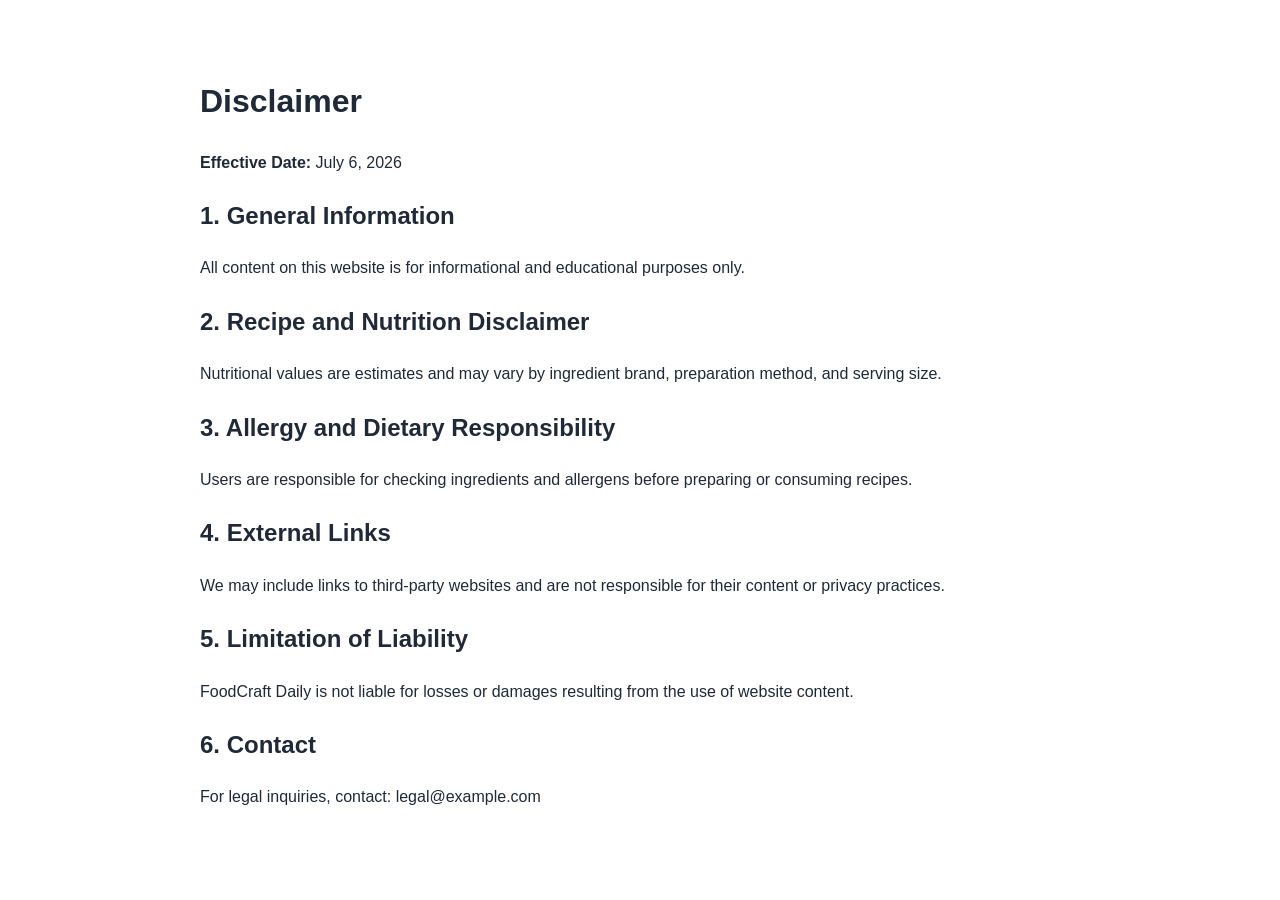
<file: public/disclaimer.html>
<!DOCTYPE html>
<html lang="en">
<head>
  <meta charset="UTF-8" />
  <meta name="viewport" content="width=device-width, initial-scale=1.0" />
  <title>Disclaimer | FoodCraft Daily</title>
  <meta name="description" content="Read FoodCraft Daily disclaimer regarding food content, nutrition information, allergens, and external links." />
  <meta name="robots" content="index, follow" />
  <link rel="canonical" href="https://www.example.com/disclaimer.html" />
  <link rel="stylesheet" href="style.css" />
</head>
<body>
  <main class="section container legal">
    <h1>Disclaimer</h1>
    <p><strong>Effective Date:</strong> July 6, 2026</p>

    <h2>1. General Information</h2>
    <p>All content on this website is for informational and educational purposes only.</p>

    <h2>2. Recipe and Nutrition Disclaimer</h2>
    <p>Nutritional values are estimates and may vary by ingredient brand, preparation method, and serving size.</p>

    <h2>3. Allergy and Dietary Responsibility</h2>
    <p>Users are responsible for checking ingredients and allergens before preparing or consuming recipes.</p>

    <h2>4. External Links</h2>
    <p>We may include links to third-party websites and are not responsible for their content or privacy practices.</p>

    <h2>5. Limitation of Liability</h2>
    <p>FoodCraft Daily is not liable for losses or damages resulting from the use of website content.</p>

    <h2>6. Contact</h2>
    <p>For legal inquiries, contact: legal@example.com</p>
  </main>
</body>
</html>
</file>
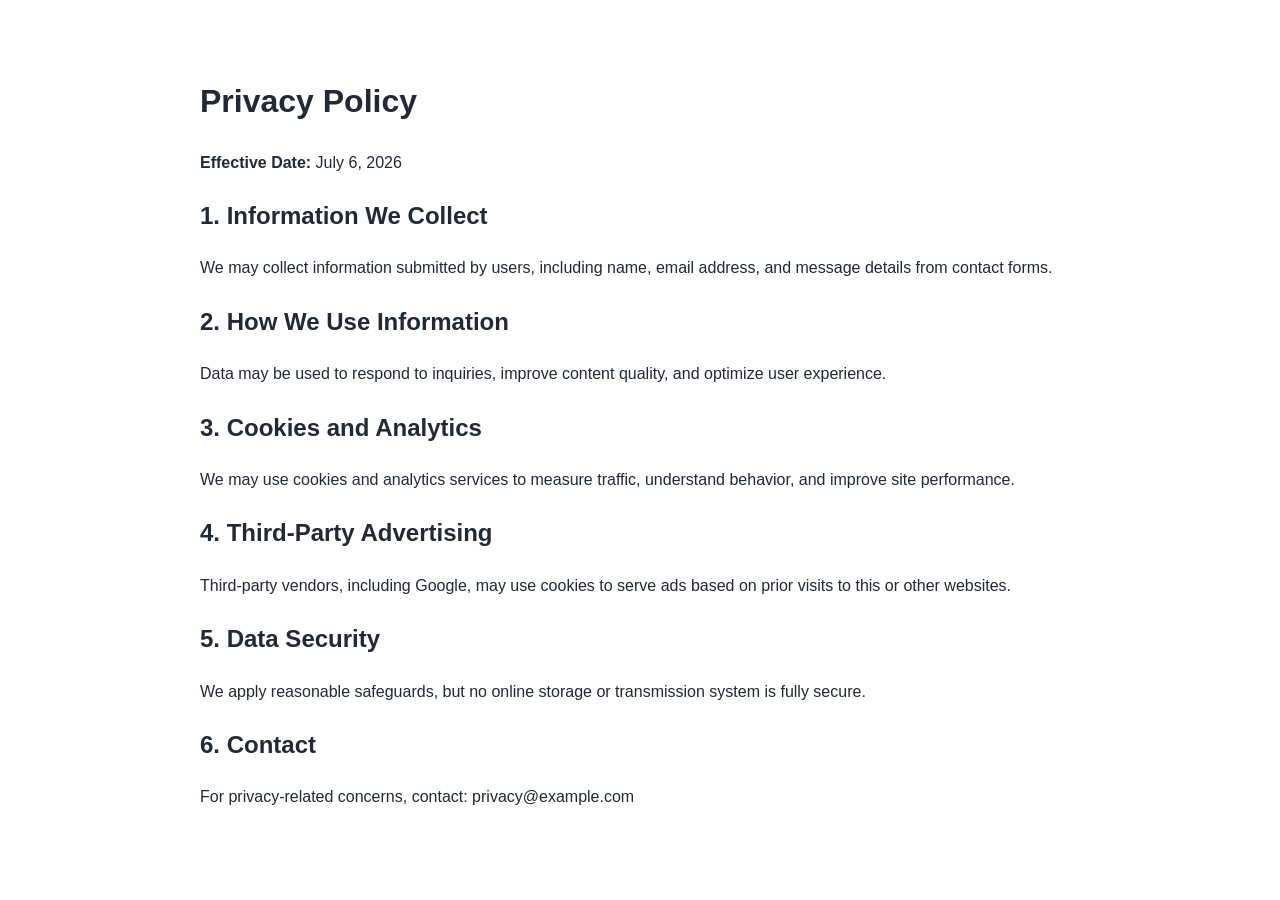
<file: public/privacy-policy.html>
<!DOCTYPE html>
<html lang="en">
<head>
  <meta charset="UTF-8" />
  <meta name="viewport" content="width=device-width, initial-scale=1.0" />
  <title>Privacy Policy | FoodCraft Daily</title>
  <meta name="description" content="Read FoodCraft Daily privacy policy covering cookies, analytics, contact data, and advertising usage." />
  <meta name="robots" content="index, follow" />
  <link rel="canonical" href="https://www.example.com/privacy-policy.html" />
  <link rel="stylesheet" href="style.css" />
</head>
<body>
  <main class="section container legal">
    <h1>Privacy Policy</h1>
    <p><strong>Effective Date:</strong> July 6, 2026</p>

    <h2>1. Information We Collect</h2>
    <p>We may collect information submitted by users, including name, email address, and message details from contact forms.</p>

    <h2>2. How We Use Information</h2>
    <p>Data may be used to respond to inquiries, improve content quality, and optimize user experience.</p>

    <h2>3. Cookies and Analytics</h2>
    <p>We may use cookies and analytics services to measure traffic, understand behavior, and improve site performance.</p>

    <h2>4. Third-Party Advertising</h2>
    <p>Third-party vendors, including Google, may use cookies to serve ads based on prior visits to this or other websites.</p>

    <h2>5. Data Security</h2>
    <p>We apply reasonable safeguards, but no online storage or transmission system is fully secure.</p>

    <h2>6. Contact</h2>
    <p>For privacy-related concerns, contact: privacy@example.com</p>
  </main>
</body>
</html>
</file>
<file: public/style.css>
:root{
  --bg:#ffffff;
  --text:#1f2937;
  --muted:#f9fafb;
  --primary:#ea580c;
  --primary-dark:#c2410c;
  --border:#e5e7eb;
}
*{box-sizing:border-box}
body{
  margin:0;
  font-family:Arial,sans-serif;
  color:var(--text);
  background:var(--bg);
  line-height:1.65;
}
.container{width:min(1120px,92%);margin:0 auto}
.site-header{
  position:sticky;top:0;z-index:100;background:#fff;border-bottom:1px solid var(--border);
}
.nav-wrap{display:flex;justify-content:space-between;align-items:center;padding:14px 0}
.logo{text-decoration:none;color:var(--text);font-size:1.1rem;font-weight:700}
.nav-links{list-style:none;display:flex;gap:14px;margin:0;padding:0}
.nav-links a{text-decoration:none;color:#374151;font-weight:600}
.hero{padding:50px 0}
.hero-grid{display:grid;grid-template-columns:1.2fr 1fr;gap:24px;align-items:center}
.hero img{width:100%;border-radius:12px;border:1px solid var(--border)}
.section{padding:54px 0}
.muted{background:var(--muted)}
.cards{display:grid;grid-template-columns:repeat(auto-fit,minmax(220px,1fr));gap:16px}
.card{background:#fff;border:1px solid var(--border);border-radius:10px;padding:14px}
.article article{max-width:880px}
.contact-form{max-width:620px;display:grid;gap:10px}
input,textarea{
  width:100%;padding:10px;border:1px solid #d1d5db;border-radius:8px;font:inherit;
}
.btn{
  display:inline-block;background:var(--primary);color:#fff;text-decoration:none;border:none;
  padding:10px 16px;border-radius:8px;font-weight:700;cursor:pointer;
}
.btn:hover{background:var(--primary-dark)}
.site-footer{border-top:1px solid var(--border);padding:18px 0;background:#fff}
.footer-wrap{display:flex;justify-content:space-between;align-items:center;gap:10px;flex-wrap:wrap}
.footer-wrap a{text-decoration:none;color:#374151}
.legal{max-width:880px}
@media (max-width:860px){.hero-grid{grid-template-columns:1fr}}
</file>
